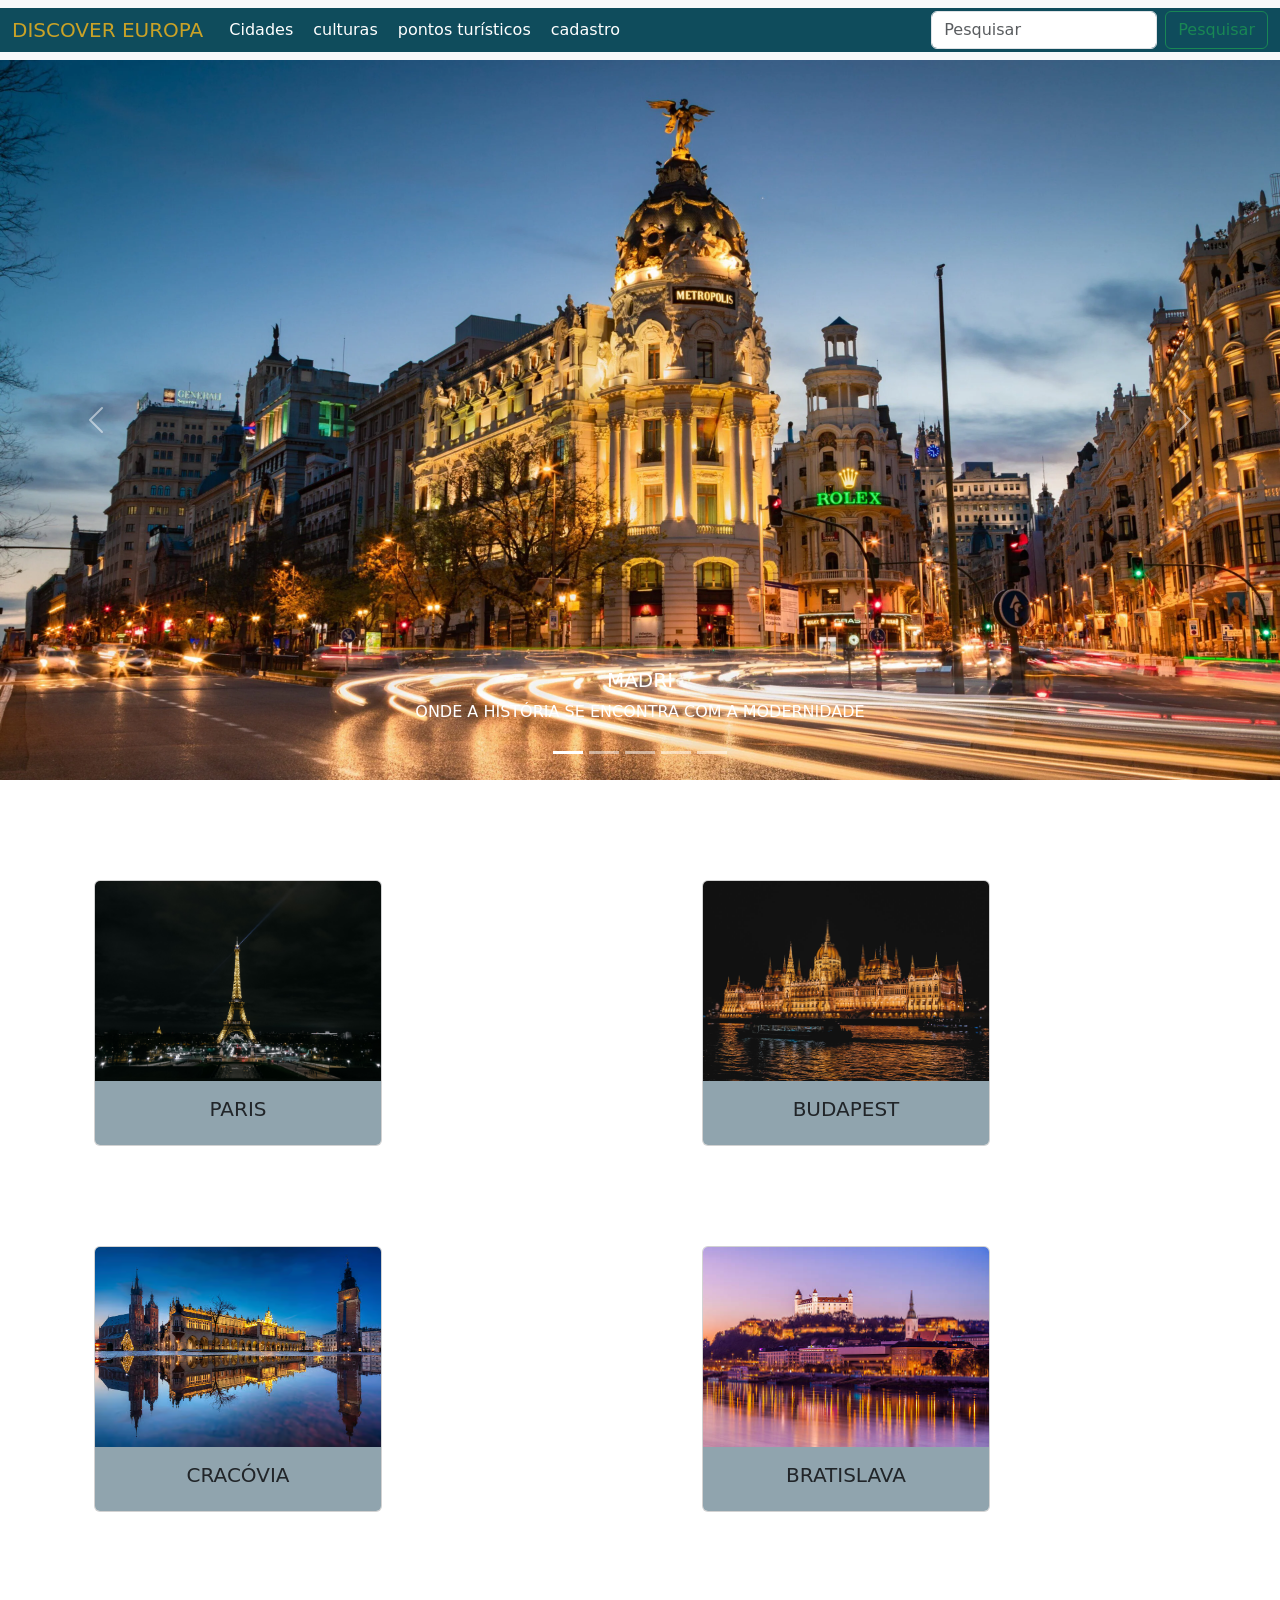
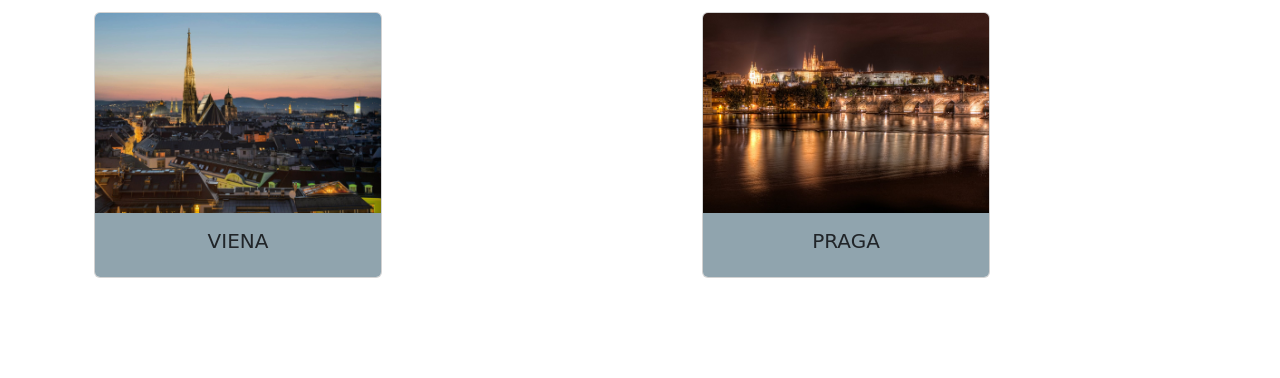
<file: index.html>
<!DOCTYPE html>
<html lang="en">
<head>
    <meta charset="UTF-8">
    <meta name="viewport" content="width=device-width, initial-scale=1.0">
    <link rel="stylesheet" href="css/style.css">
    <link href="https://cdn.jsdelivr.net/npm/bootstrap@5.3.8/dist/css/bootstrap.min.css" rel="stylesheet" integrity="sha384-sRIl4kxILFvY47J16cr9ZwB07vP4J8+LH7qKQnuqkuIAvNWLzeN8tE5YBujZqJLB" crossorigin="anonymous">
    <title>Document</title>
</head>
<body>

<nav class="navbar navbar-expand-lg bg-body-tertiary" style="background-color: #886749;">
  <div class="container-fluid"  style="background-color: #0F4C5C;">  
    <a class="navbar-brand" id="logo" href="index.html">DISCOVER EUROPA</a>
    <button class="navbar-toggler" type="button" data-bs-toggle="collapse" data-bs-target="#navbarSupportedContent" aria-controls="navbarSupportedContent" aria-expanded="false" aria-label="Toggle navigation">
      <span class="navbar-toggler-icon"></span>
    </button>
    <div class="collapse navbar-collapse" id="navbarSupportedContent">
      <ul class="navbar-nav me-auto mb-2 mb-lg-0">
        <li class="nav-item">
          <a class="nav-link active" aria-current="page" id="links" href="cidades.html">Cidades</a>
        </li>
              <li class="nav-item">
          <a class="nav-link" id="links" href="culturas.html">culturas</a>
        </li>
         </li>
              <li class="nav-item">
          <a class="nav-link" id="links" href="pontos.html">pontos turísticos</a> 
        </li>
        </li>
              <li class="nav-item">
          <a class="nav-link" id="links"href="cadastro.html">cadastro</a> 
        </li>
        </li>
        </ul>
      <form class="d-flex" role="search"; >
        <input class="form-control me-2" type="search" placeholder="Pesquisar" aria-label="Search"/>
        <button class="btn btn-outline-success" type="submit">Pesquisar</button>
      </form>
    </div>
  </div>
</nav>
 
<div id="carouselExampleCaptions" class="carousel slide">
  <div class="carousel-indicators">
    <button type="button" data-bs-target="#carouselExampleCaptions" data-bs-slide-to="0" class="active" aria-current="true" aria-label="Slide 1"></button>
    <button type="button" data-bs-target="#carouselExampleCaptions" data-bs-slide-to="1" aria-label="Slide 2"></button>
    <button type="button" data-bs-target="#carouselExampleCaptions" data-bs-slide-to="2" aria-label="Slide 3"></button>
     <button type="button" data-bs-target="#carouselExampleCaptions" data-bs-slide-to="3" aria-label="Slide 4"></button>
      <button type="button" data-bs-target="#carouselExampleCaptions" data-bs-slide-to="4" aria-label="Slide 5"></button>
  </div>
  <div class="carousel-inner">
    <div class="carousel-item active">
      <img src="./img/madri1.webp" class="d-block w-100" alt="...">
      <div class="carousel-caption d-none d-md-block">
        <h5>MADRI</h5>
        <p>ONDE A HISTÓRIA SE ENCONTRA COM A MODERNIDADE</p>
      </div>
    </div>
    <div class="carousel-item">
      <img src="./img/roma.avif" class="d-block w-100" alt="...">
      <div class="carousel-caption d-none d-md-block">
        <h5>ROMA</h5>
        <p>ONDE CARREGAM SÉCULOS DE HISTÓRIA</p>
      </div>
    </div>
    <div class="carousel-item">
      <img src="./img/londres2.avif" class="d-block w-100" alt="...">
      <div class="carousel-caption d-none d-md-block">
        <h5>LONDRES</h5>
        <p>A MISTURA DE TRADIÇÃO E MODERNIDADE</p>
      </div>
    </div>
    <div class="carousel-item">
      <img src="./img/barcelona.jpg" class="d-block w-100" alt="...">
      <div class="carousel-caption d-none d-md-block">
        <h5>BARCELONA</h5>
        <p>ONDE ARQUITETURA SE TRANSFORMA EM ARTE</p>
      </div>
    </div>
    <div class="carousel-item">
      <img src="./img/amsterdam3.jpg" class="d-block w-100" alt="...">
      <div class="carousel-caption d-none d-md-block">
        <h5>AMSTERDÃ</h5>
        <p>A ENCANTADORA CIDADE DE FLORES E CANAIS</p>
      </div>
    </div>
  </div>
  <button class="carousel-control-prev" type="button" data-bs-target="#carouselExampleCaptions" data-bs-slide="prev">
    <span class="carousel-control-prev-icon" aria-hidden="true"></span>
    <span class="visually-hidden">Previous</span>
  </button>
  <button class="carousel-control-next" type="button" data-bs-target="#carouselExampleCaptions" data-bs-slide="next">
    <span class="carousel-control-next-icon" aria-hidden="true"></span>
    <span class="visually-hidden">Next</span>
  </button>
</div>


<div class="container text-center">
  <div class="row">
      <div class="col">
          <div class="card" style="width: 18rem;">
            <img src="./img/paris1.jpeg" width="290px" height="200">
            <div class="card-body">
              <h5 class="card-title">PARIS</h5>
            </div>
          </div>
      </div>

      <div class="col">
          <div class="card" style="width: 18rem;">
              <img src="./img/budapest2.jpg" width="290px" height="200">
              <div class="card-body">
                <h5 class="card-title">BUDAPEST</h5>
              </div>
          </div>
    </div>

    <div class="col">
      <div class="card" style="width: 18rem;">
          <img src="./img/cracóvia3.avif" Width="290px" height="200">
          <div class="card-body">
            <h5 class="card-title">CRACÓVIA</h5>
          </div>
      </div>
    </div>

    <div class="col">
      <div class="card" style="width: 18rem;">
        <img src="./img/bratislava.jpg" width="290px" height="200">
          <div class="card-body">
            <h5 class="card-title">BRATISLAVA</h5>
          </div>
      </div>
    </div>

    <div class="col">
      <div class="card" style="width: 18rem;">
        <img src="./img/viena23.jpg" width="290px" height="200">
          <div class="card-body">
            <h5 class="card-title">VIENA</h5>
          </div>
      </div>
    </div>

    <div class="col">
      <div class="card" style="width: 18rem;">
        <img src="./img/praga.jpg" width="290px" height="200">
          <div class="card-body">
            <h5 class="card-title">PRAGA</h5>
          </div>
      </div>
    </div>

  </div>
</div>

    
<script src="https://cdn.jsdelivr.net/npm/bootstrap@5.3.8/dist/js/bootstrap.bundle.min.js" integrity="sha384-FKyoEForCGlyvwx9Hj09JcYn3nv7wiPVlz7YYwJrWVcXK/BmnVDxM+D2scQbITxI" crossorigin="anonymous"></script>
</body>
</html>
</file>
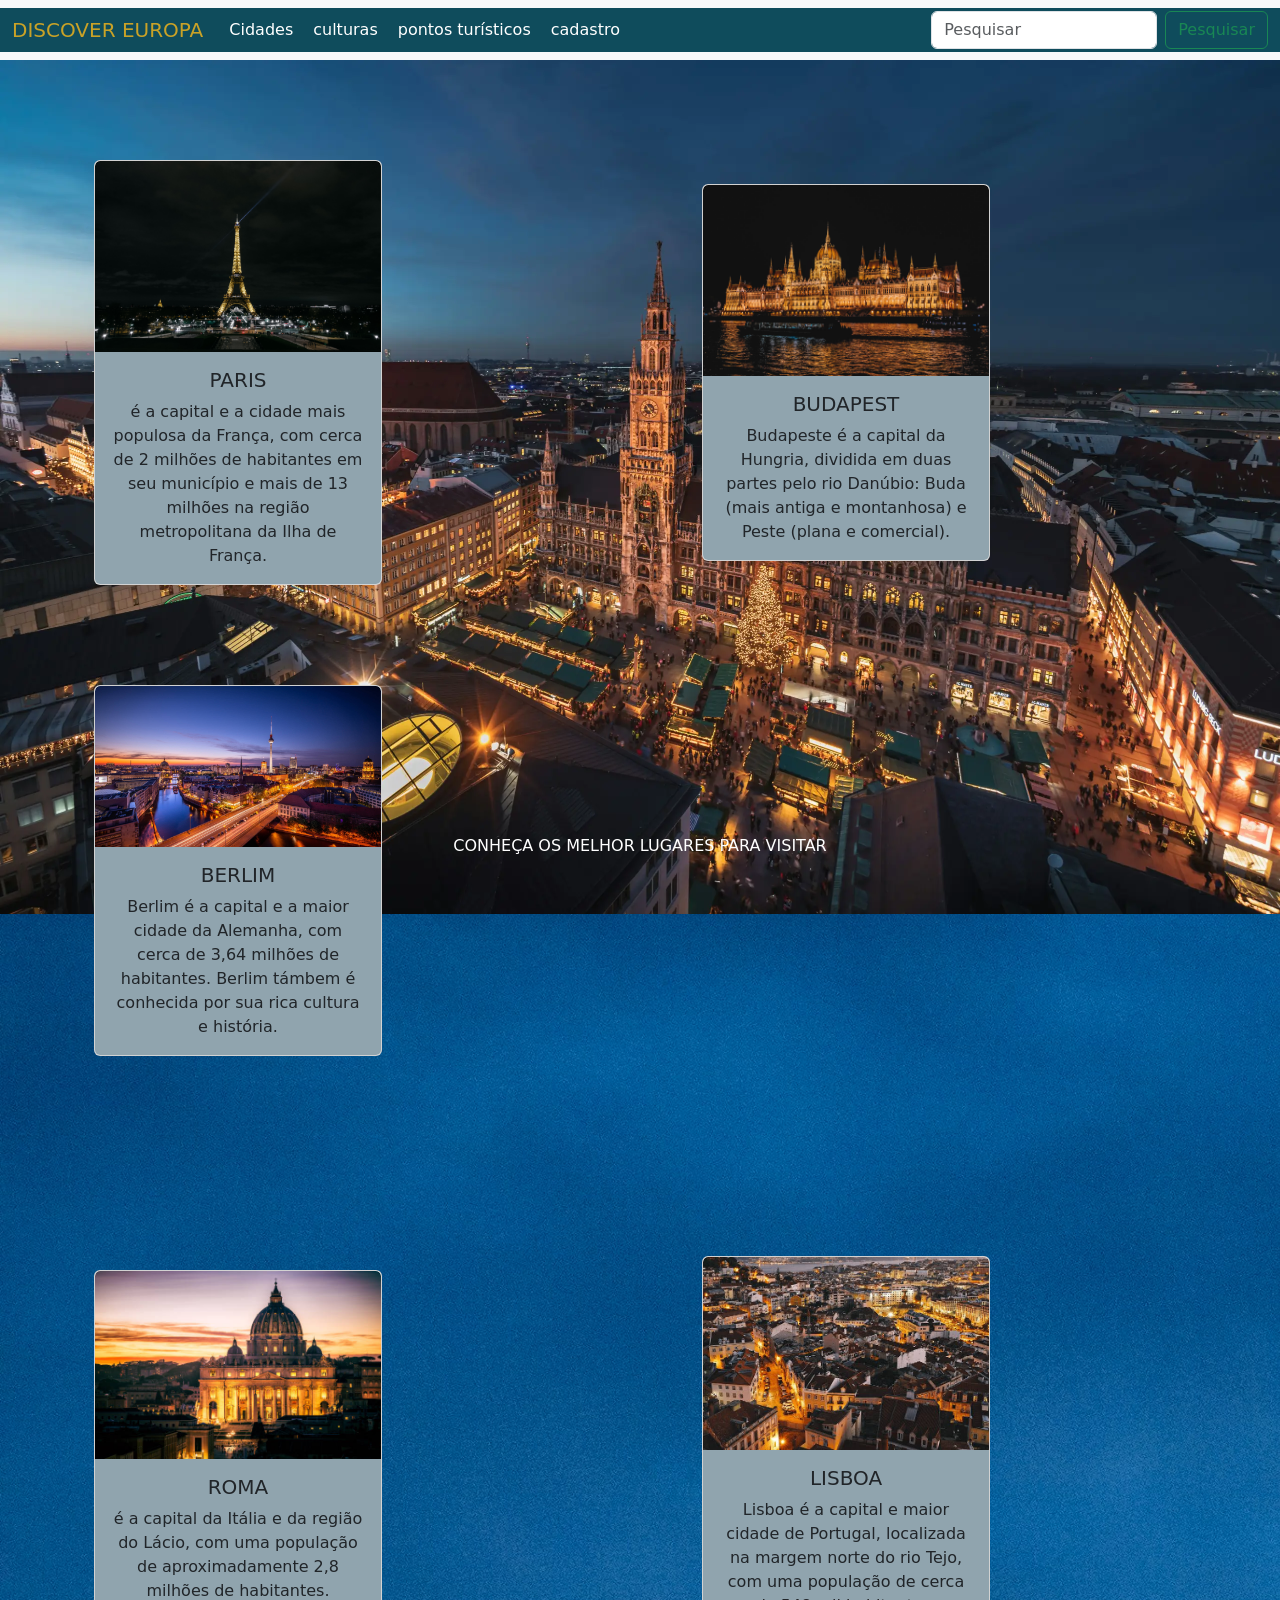
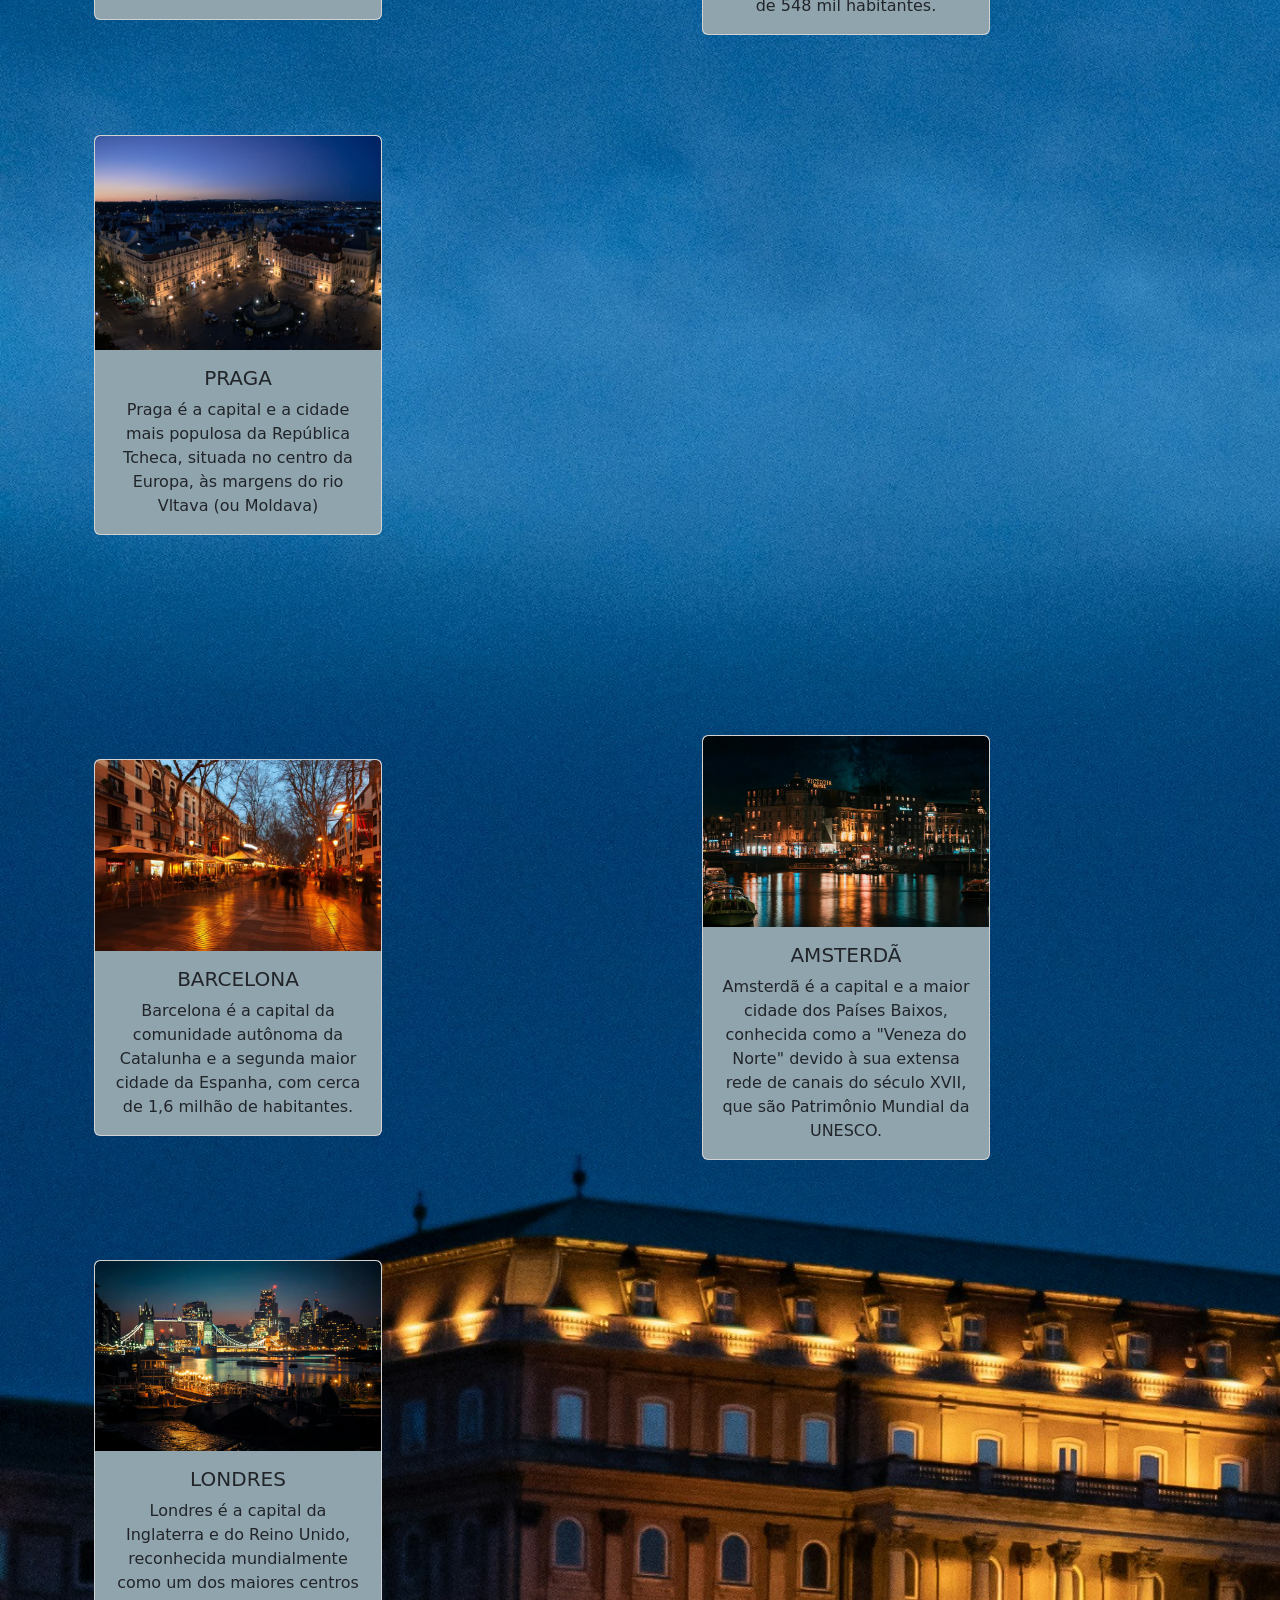
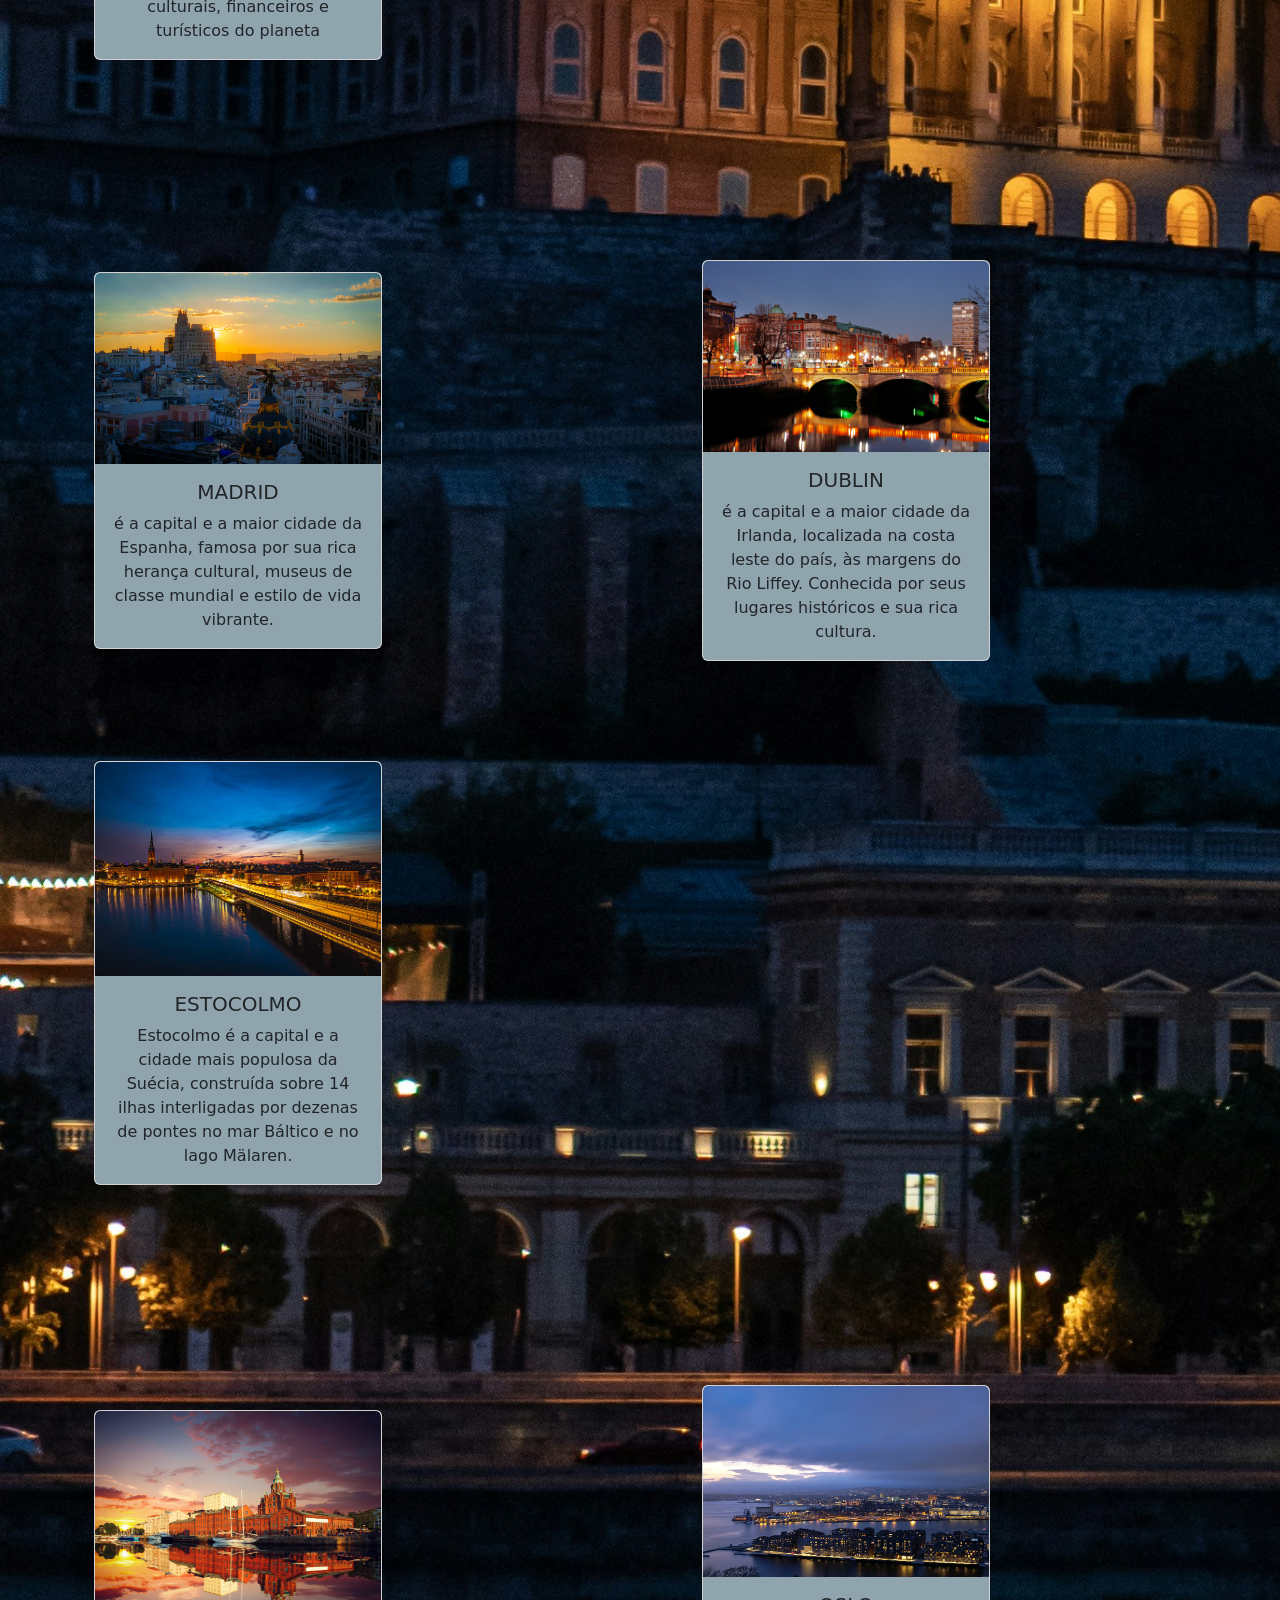
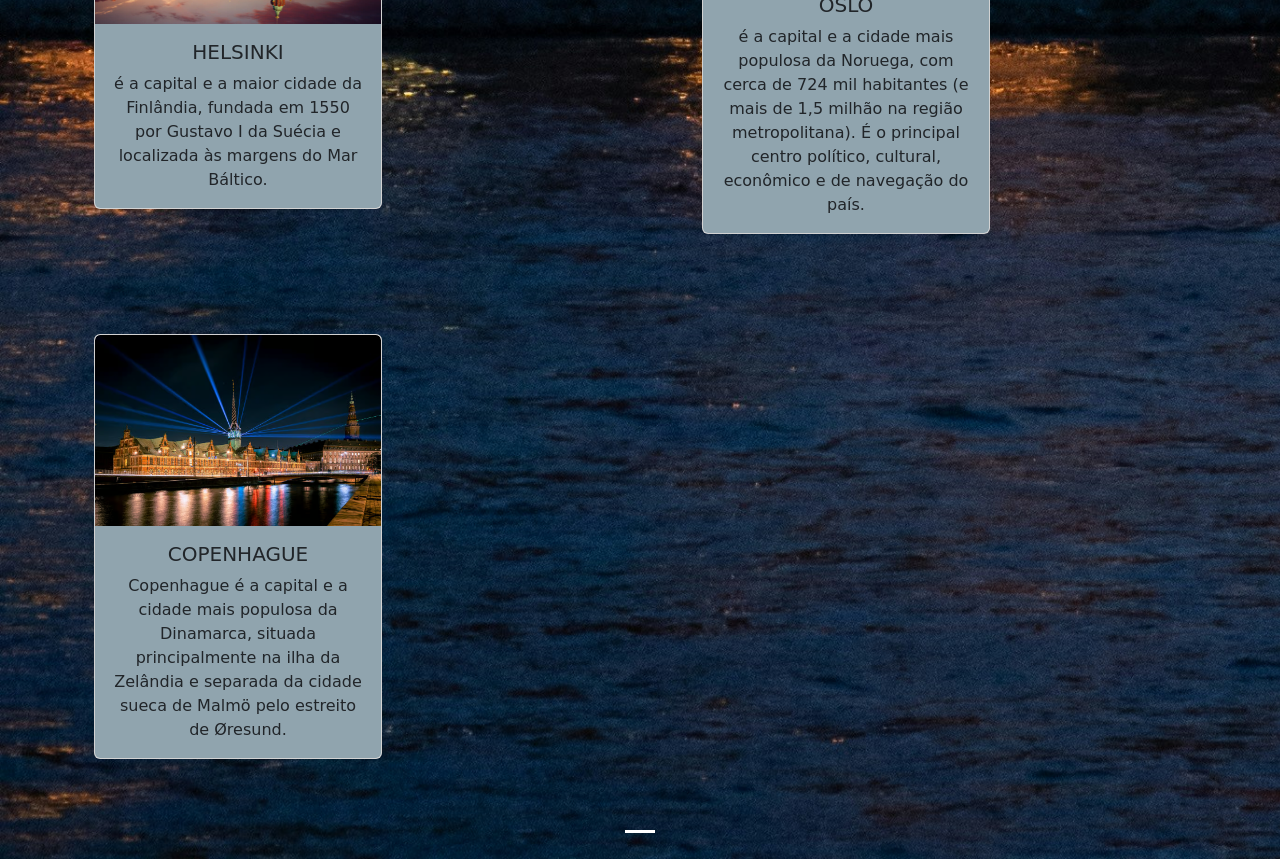
<file: cidades.html>
<!DOCTYPE html>
<html lang="en">
<head>
    <meta charset="UTF-8">
    <meta name="viewport" content="width=device-width, initial-scale=1.0">
     <link rel="stylesheet" href="./css/style.css">
    <link href="https://cdn.jsdelivr.net/npm/bootstrap@5.3.8/dist/css/bootstrap.min.css" rel="stylesheet" integrity="sha384-sRIl4kxILFvY47J16cr9ZwB07vP4J8+LH7qKQnuqkuIAvNWLzeN8tE5YBujZqJLB" crossorigin="anonymous">
    <title>Document</title>
</head>
    <title>Document</title>
</head>
<body>

  <nav class="navbar navbar-expand-lg bg-body-tertiary" style="background-color: #886749;">
  <div class="container-fluid"  style="background-color: #0F4C5C;">  
    <a class="navbar-brand" id="logo" href="index.html">DISCOVER EUROPA</a>
    <button class="navbar-toggler" type="button" data-bs-toggle="collapse" data-bs-target="#navbarSupportedContent" aria-controls="navbarSupportedContent" aria-expanded="false" aria-label="Toggle navigation">
      <span class="navbar-toggler-icon"></span>
    </button>
    <div class="collapse navbar-collapse" id="navbarSupportedContent">
      <ul class="navbar-nav me-auto mb-2 mb-lg-0">
        <li class="nav-item">
          <a class="nav-link active" aria-current="page" id="links" href="cidades.html">Cidades</a>
        </li>
              <li class="nav-item">
          <a class="nav-link" id="links" href="culturas.html">culturas</a>
        </li>
         </li>
              <li class="nav-item">
          <a class="nav-link" id="links" href="pontos.html">pontos turísticos</a> 
        </li>
        </li>
              <li class="nav-item">
          <a class="nav-link" id="links"href="cadastro.html">cadastro</a> 
        </li>
        </li>
        </ul>
      <form class="d-flex" role="search"; >
        <input class="form-control me-2" type="search" placeholder="Pesquisar" aria-label="Search"/>
        <button class="btn btn-outline-success" type="submit">Pesquisar</button>
      </form>
    </div>
  </div>
</nav>
    
    <div id="carouselExampleCaptions" class="carousel slide">
  <div class="carousel-indicators">
    <button type="button" data-bs-target="#carouselExampleCaptions" data-bs-slide-to="0" class="active" aria-current="true" aria-label="Slide 1"></button>
  </div>
  <div class="carousel-inner">
    <div class="carousel-item active">
      <img src="./img/SLA.webp" class="d-block w-100" alt="...">
      <div class="carousel-caption d-none d-md-block">
        <p>CONHEÇA OS MELHOR LUGARES PARA VISITAR</p>
      </div>
    </div> 
     
    <div class="europa">

   <div class="container text-center">
  <div class="row">
    <div class="col">
      <div class="card" style="width: 18rem;">
  <img src="./img/paris1.jpeg" class="card-img-top" alt="...">
  <div class="card-body">
    <h5 class="card-title">PARIS</h5>
    <p class="card-text">é a capital e a cidade mais populosa da França, com cerca de 2 milhões de habitantes em seu município e mais de 13 milhões na região metropolitana da Ilha de França.</p>
  </div>
</div>
    </div>
    <div class="col">
      <div class="card" style="width: 18rem;">
  <img src="./img/budapest2.jpg" class="card-img-top" alt="...">
  <div class="card-body">
    <h5 class="card-title">BUDAPEST</h5>
    <p class="card-text">Budapeste é a capital da Hungria, dividida em duas partes pelo rio Danúbio: Buda (mais antiga e montanhosa) e Peste (plana e comercial).</p>
  </div>
</div>
    </div>
    <div class="col">
      <div class="card" style="width: 18rem;">
  <img src="./img/berlimnoite3.jpg" class="card-img-top" alt="...">
  <div class="card-body">
    <h5 class="card-title">BERLIM</h5>
    <p class="card-text">Berlim é a capital e a maior cidade da Alemanha, com cerca de 3,64 milhões de habitantes. Berlim támbem é conhecida por sua rica cultura e história.</p>
  </div>
</div>
    </div>
  </div>
</div>

<div class="container text-center">
  <div class="row">
    <div class="col">
      <div class="card" style="width: 18rem;">
  <img src="./img/romanoite4.jpg" class="card-img-top" alt="...">
  <div class="card-body">
    <h5 class="card-title">ROMA</h5>
    <p class="card-text"> é a capital da Itália e da região do Lácio, com uma população de aproximadamente 2,8 milhões de habitantes.</p>
  </div>
</div>
    </div>
    <div class="col">
      <div class="card" style="width: 18rem;">
  <img src="./img/lisboanoite5.jpg" class="card-img-top" alt="...">
  <div class="card-body">
    <h5 class="card-title">LISBOA</h5>
    <p class="card-text">Lisboa é a capital e maior cidade de Portugal, localizada na margem norte do rio Tejo, com uma população de cerca de 548 mil habitantes.</p>
  </div>
</div>
    </div>
    <div class="col">
      <div class="card" style="width: 18rem;">
  <img src="./img/praganoite6.jpg" class="card-img-top" alt="...">
  <div class="card-body">
    <h5 class="card-title">PRAGA</h5>
    <p class="card-text">Praga é a capital e a cidade mais populosa da República Tcheca, situada no centro da Europa, às margens do rio Vltava (ou Moldava)</p>
  </div>
</div>
    </div>
  </div>
</div>

<div class="container text-center">
  <div class="row">
    <div class="col">
      <div class="card" style="width: 18rem;">
  <img src="./img/barcelonanoite7.webp" class="card-img-top" alt="...">
  <div class="card-body">
    <h5 class="card-title">BARCELONA</h5>
    <p class="card-text">Barcelona é a capital da comunidade autônoma da Catalunha e a segunda maior cidade da Espanha, com cerca de 1,6 milhão de habitantes.</p>
  </div>
</div>
    </div>
    <div class="col">
      <div class="card" style="width: 18rem;">
  <img src="./img/amsterdanoite8.avif" class="card-img-top" alt="...">
  <div class="card-body">
    <h5 class="card-title">AMSTERDÃ</h5>
    <p class="card-text">Amsterdã é a capital e a maior cidade dos Países Baixos, conhecida como a "Veneza do Norte" devido à sua extensa rede de canais do século XVII, que são Patrimônio Mundial da UNESCO.</p>
  </div>
</div>
    </div>
    <div class="col">
      <div class="card" style="width: 18rem;">
  <img src="./img/londresnoite9.avif" class="card-img-top" alt="...">
  <div class="card-body">
    <h5 class="card-title">LONDRES</h5>
    <p class="card-text">Londres é a capital da Inglaterra e do Reino Unido, reconhecida mundialmente como um dos maiores centros culturais, financeiros e turísticos do planeta</p> 
  </div>
</div>
    </div>
  </div>
</div>

<div class="container text-center">
  <div class="row">
    <div class="col">
      <div class="card" style="width: 18rem;">
  <img src="./img/madridnoite10.avif" class="card-img-top" alt="...">
  <div class="card-body">
    <h5 class="card-title">MADRID</h5>
    <p class="card-text">é a capital e a maior cidade da Espanha, famosa por sua rica herança cultural, museus de classe mundial e estilo de vida vibrante.</p>
  </div>
</div>
    </div>
    <div class="col">
      <div class="card" style="width: 18rem;">
  <img src="./img/dublinnoite11.avif" class="card-img-top" alt="...">
  <div class="card-body">
    <h5 class="card-title">DUBLIN</h5>
    <p class="card-text"> é a capital e a maior cidade da Irlanda, localizada na costa leste do país, às margens do Rio Liffey. Conhecida por seus lugares históricos e sua rica cultura.</p>
  </div>
</div>
    </div>
    <div class="col">
      <div class="card" style="width: 18rem;">
  <img src="./img/estocomo12.jpg" class="card-img-top" alt="...">
  <div class="card-body">
    <h5 class="card-title">ESTOCOLMO</h5>
    <p class="card-text">Estocolmo é a capital e a cidade mais populosa da Suécia, construída sobre 14 ilhas interligadas por dezenas de pontes no mar Báltico e no lago Mälaren.</p>
  </div>
</div>
    </div>
  </div>
</div>

<div class="container text-center">
  <div class="row">
    <div class="col">
      <div class="card" style="width: 18rem;">
  <img src="./img/helsiinkinoite13.jpg" class="card-img-top" alt="...">
  <div class="card-body">
    <h5 class="card-title">HELSINKI</h5>
    <p class="card-text">é a capital e a maior cidade da Finlândia, fundada em 1550 por Gustavo I da Suécia e localizada às margens do Mar Báltico.</p>
  </div>
</div>
    </div>
    <div class="col">
      <div class="card" style="width: 18rem;">
  <img src="./img/oslonoite14.avif" class="card-img-top" alt="...">
  <div class="card-body">
    <h5 class="card-title">OSLO</h5>
    <p class="card-text">é a capital e a cidade mais populosa da Noruega, com cerca de 724 mil habitantes (e mais de 1,5 milhão na região metropolitana). É o principal centro político, cultural, econômico e de navegação do país.</p>  </div>
</div>
    </div>
    <div class="col">
    <div class="card" style="width: 18rem;">
  <img src="./img/copenhage15.avif" class="card-img-top" alt="...">
  <div class="card-body">
    <h5 class="card-title">COPENHAGUE</h5>
    <p class="card-text">Copenhague é a capital e a cidade mais populosa da Dinamarca, situada principalmente na ilha da Zelândia e separada da cidade sueca de Malmö pelo estreito de Øresund.</p>
  </div>
</div>
    </div>
  </div>
</div>
</div>

    <script src="https://cdn.jsdelivr.net/npm/bootstrap@5.3.8/dist/js/bootstrap.bundle.min.js" integrity="sha384-FKyoEForCGlyvwx9Hj09JcYn3nv7wiPVlz7YYwJrWVcXK/BmnVDxM+D2scQbITxI" crossorigin="anonymous"></script>
</body>
</html>
</file>
<file: css/style.css>
.card {
    background-color: #1361af;
    display: flex;
    flex-direction: column;
    align-items: center;
    justify-content: center; 
    border:none;
    overflow: hidden;

}

.card-body {
    text-align: center;
    color: #fff; 
    background-color: #90A4AE;
    width: 100%;
}

.navbar {
    background-color: #90A4AE;
}

.container {
    display: flex;
    justify-content: center;
    gap: 100px;
    align-items: center;
    width: 100%;
    margin: 0 auto;
    flex-wrap: nowrap;
}

.row {
    padding: 100px 0px; 

    display: flex;
    justify-content: center;
    gap: 100px;
    align-items: center;
    width: 100%;
    margin: 0 auto;
    flex-wrap: nowrap;
}


#links {
    color: #fff;
    text-decoration: none;
    padding: 10px;
    transition: color 0.3s ease;
}

#logo {
    color:#C9A227;
}

label {
    color: #111111;
}

#validationCustom03, #validationCustom04, #validationCustom05, #validationCustom01, #validationCustom02, #validationCustomUsername, #inputGroupPrepend {
    background-color: #95bee0;
    color: #000000;
    border: none;
}
 
.europa{
background-image: url(../img/ivan-benets-jtdR0Q2RRuY-unsplash.jpg);
    background-size: cover;
}

.banner-paris {
    background-image: url(../img/parisponto.jpg);
    height: 30vh;
    background-size: cover;
    background-position: center;
} 

.banner-budapest {
    background-image: url(../img/BUDAPESTBANNER.jpg);
    height: 30vh;
    background-size: cover;
    background-position: center;
} 
 
.banner-berlim{
    background-image: url(../img/BERLIMBANNER.jpg);
    height: 30vh;
    background-size: cover;
    background-position: center;
}
</file>
